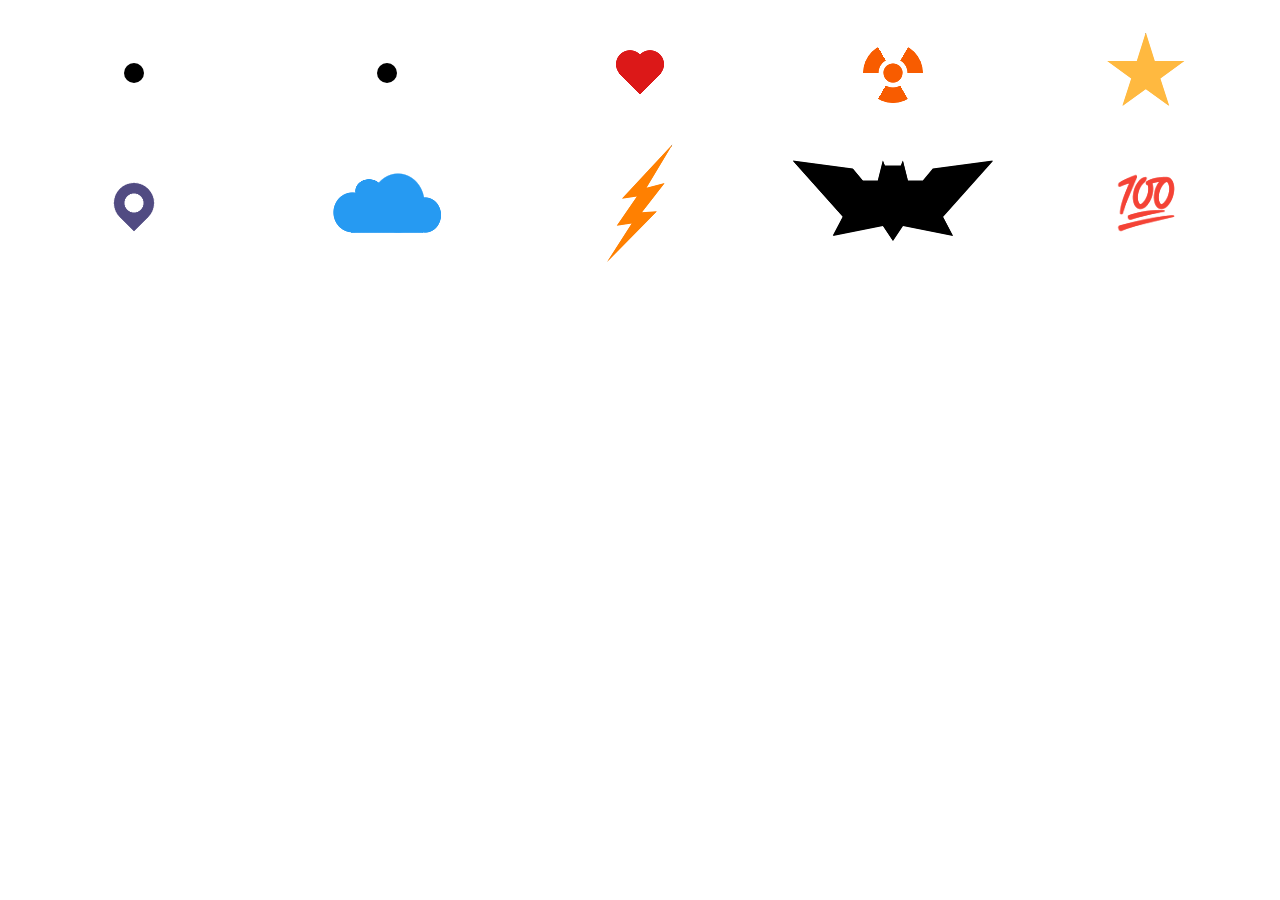
<file: 10 Different Pulse Effect/index.html>
<!DOCTYPE html>
<html lang="en" >
<head>
  <meta charset="UTF-8">
  <title>Pulsing Effect</title>
  <link rel="stylesheet" href="./style.css">

</head>
<body>
<div class="pulsing-1"></div>
<div class="pulsing-2"></div>
<div class="pulsing-3"></div>
<div class="pulsing-4"></div>
<div class="pulsing-5"></div>
<div class="pulsing-6"></div>
<div class="pulsing-7"></div>
<div class="pulsing-8"></div>
<div class="pulsing-9"></div>
<div class="pulsing-10" data-c="💯"></div>
</body>
</html>
</file>
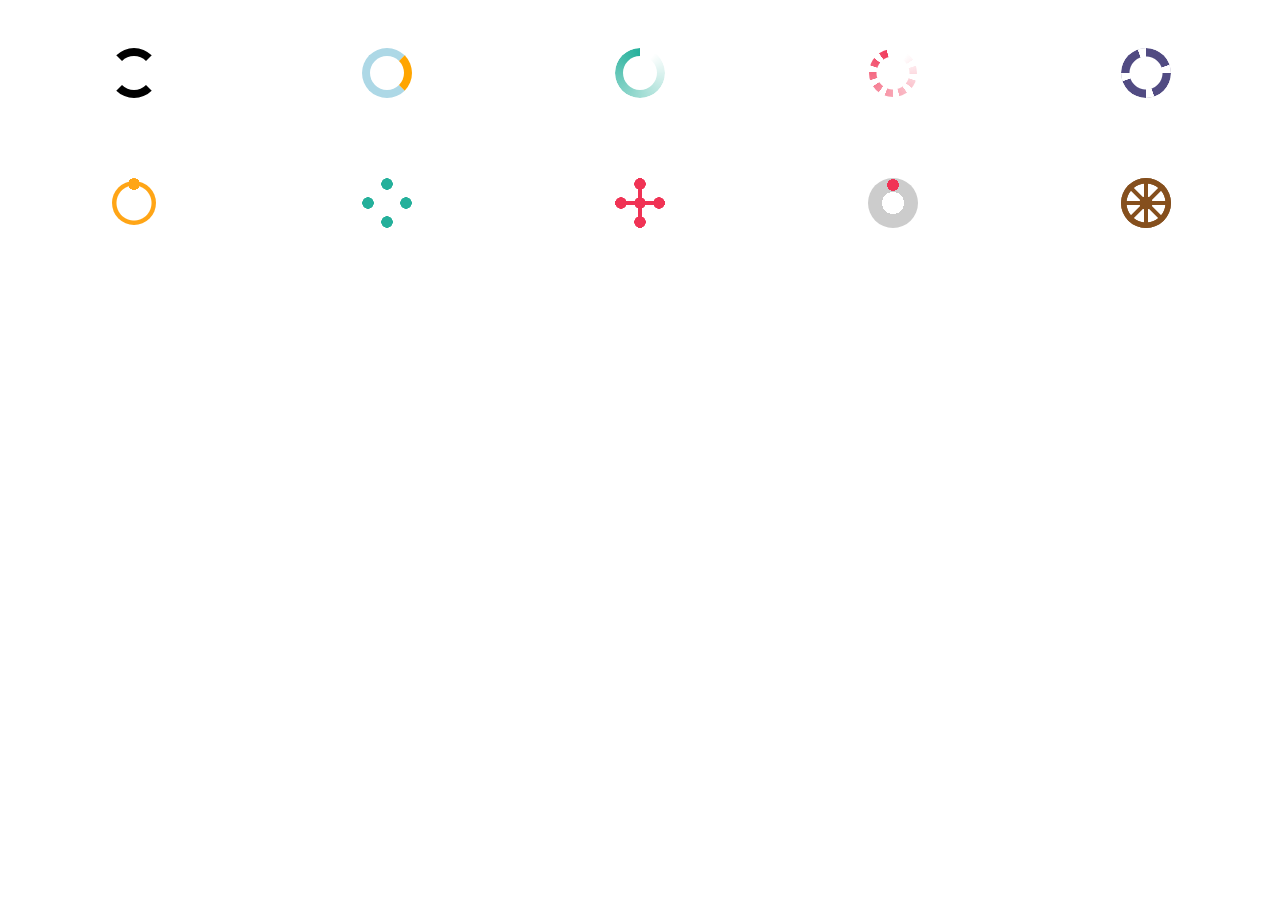
<file: 10 Different Spinner/index.html>
<!DOCTYPE html>
<html lang="en" >
<head>
  <meta charset="UTF-8">
  <title>The Spinner</title>
  <link rel="stylesheet" href="./style.css">

</head>
<body>
<div class="spinner-1"></div>
<div class="spinner-2"></div>
<div class="spinner-3"></div>
<div class="spinner-4"></div>
<div class="spinner-5"></div>
<div class="spinner-6"></div>
<div class="spinner-7"></div>
<div class="spinner-8"></div>
<div class="spinner-9"></div>
<div class="spinner-10"></div>  
</body>
</html>
</file>
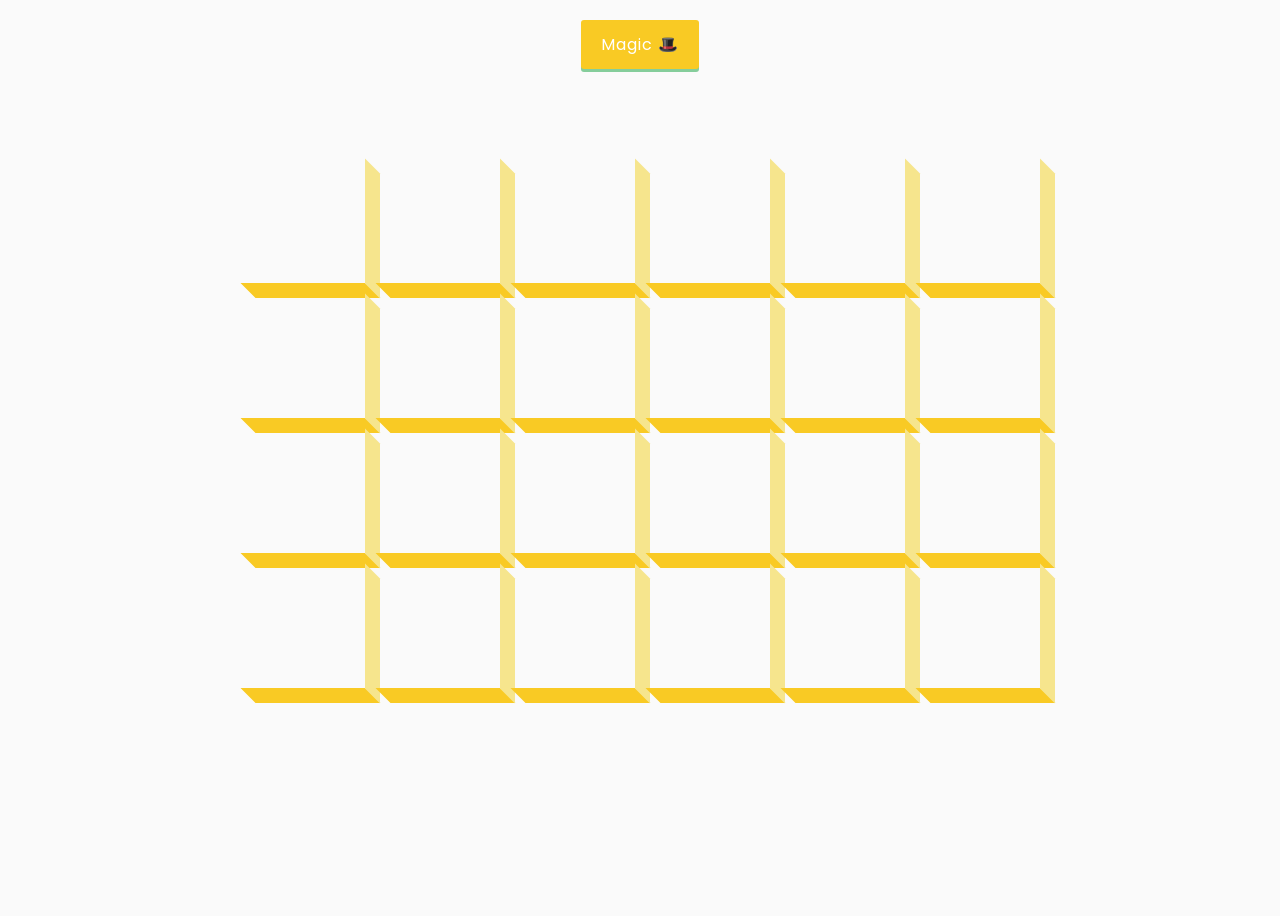
<file: 3d-boxes-background/index.html>
<!DOCTYPE html>
<html lang="en">
  <head>
    <meta charset="UTF-8" />
    <meta name="viewport" content="width=device-width, initial-scale=1.0" />
    <link
      rel="stylesheet"
      href="https://cdnjs.cloudflare.com/ajax/libs/font-awesome/5.14.0/css/all.min.css"
      integrity="sha512-1PKOgIY59xJ8Co8+NE6FZ+LOAZKjy+KY8iq0G4B3CyeY6wYHN3yt9PW0XpSriVlkMXe40PTKnXrLnZ9+fkDaog=="
      crossorigin="anonymous"
    />
    <link rel="stylesheet" href="style.css" />
    <title>3D Boxes Background</title>
  </head>
  <body>
    <button id="btn" class="magic">Magic 🎩</button>
    <div id="boxes" class="boxes big"></div>
    <script src="script.js"></script>
  </body>
</html>
</file>
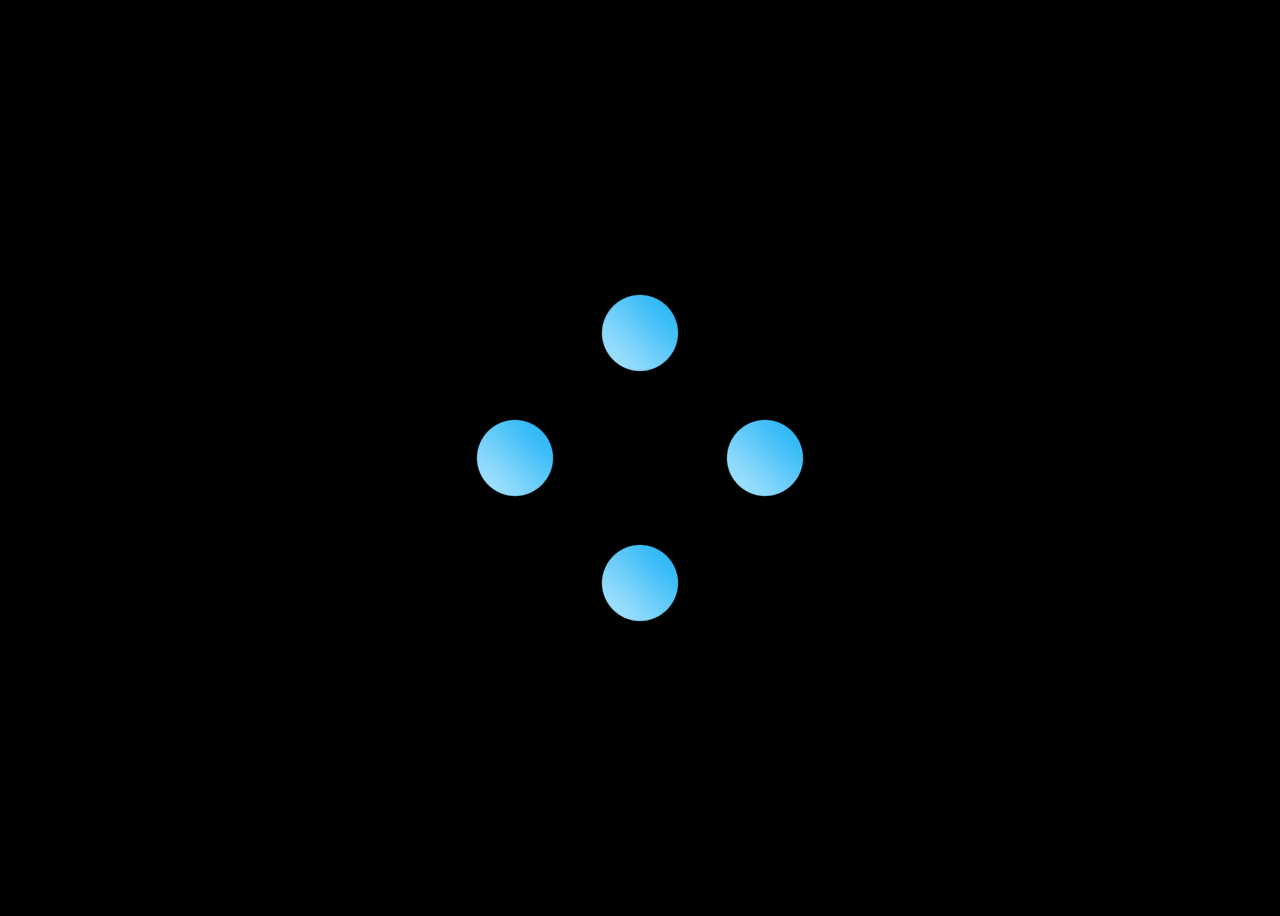
<file: 4 Dot Liquid Loader/index.html>
<!DOCTYPE html>
<html lang="en" >
<head>
  <meta charset="UTF-8">
  <title>Liquid Loading</title>
  <link rel="preconnect" href="https://fonts.gstatic.com">
<link href="https://fonts.googleapis.com/css2?family=Condiment&display=swap" rel="stylesheet"><link rel="stylesheet" href="./style.css">

</head>
<body>
<div class="container">
  <div class="liquid"></div>
  <div class="liquid"></div>
  <div class="liquid"></div>
  <div class="liquid"></div>
</div>
<svg>
  <filter id="gooey">
    <feGaussianBlur in="SourceGraphic" stdDeviation="10" />
    <feColorMatrix values="
        1 0 0 0 0
        0 1 0 0 0
        0 0 1 0 0
        0 0 0 20 -10
        " />
  </filter>
</svg>  
</body>
</html>
</file>
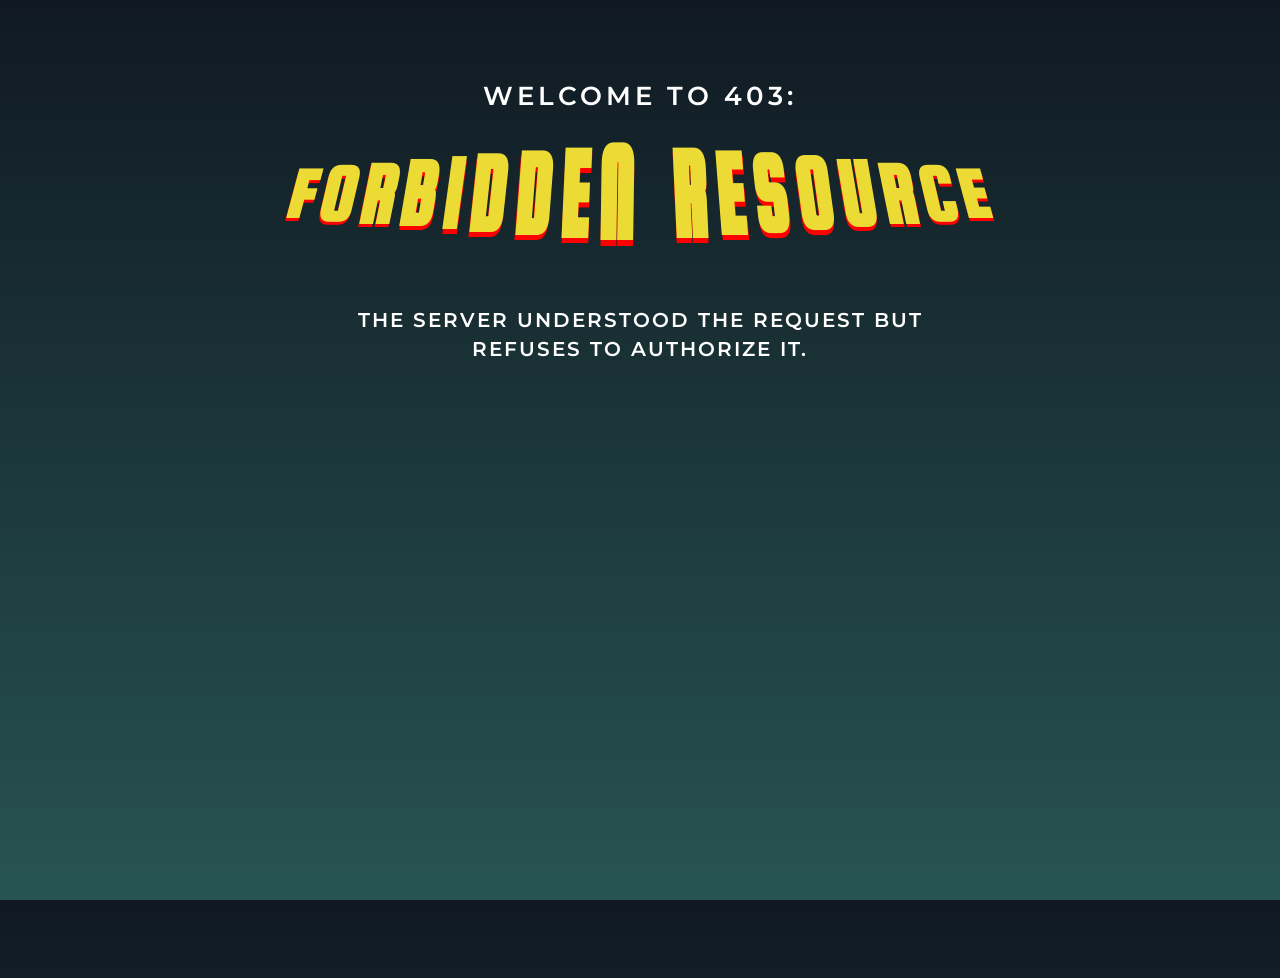
<file: 403 Landing Page/index.html>
<!DOCTYPE html>
<html lang="en" >
<head>
  <meta charset="UTF-8">
  <title>403 Forbidden Page</title>
  <link rel='stylesheet' href='https://fonts.googleapis.com/css?family=Squada+One'>
<link rel='stylesheet' href='https://fonts.googleapis.com/css?family=Montserrat:500,600'><link rel="stylesheet" href="./style.css">

</head>
<body>
<p>Welcome to 403:</p>
<h1>Forbidden resource</h1>
<p>The server understood the request but refuses to authorize it.</p>
  <script  src="./script.js"></script>

</body>
</html>
</file>
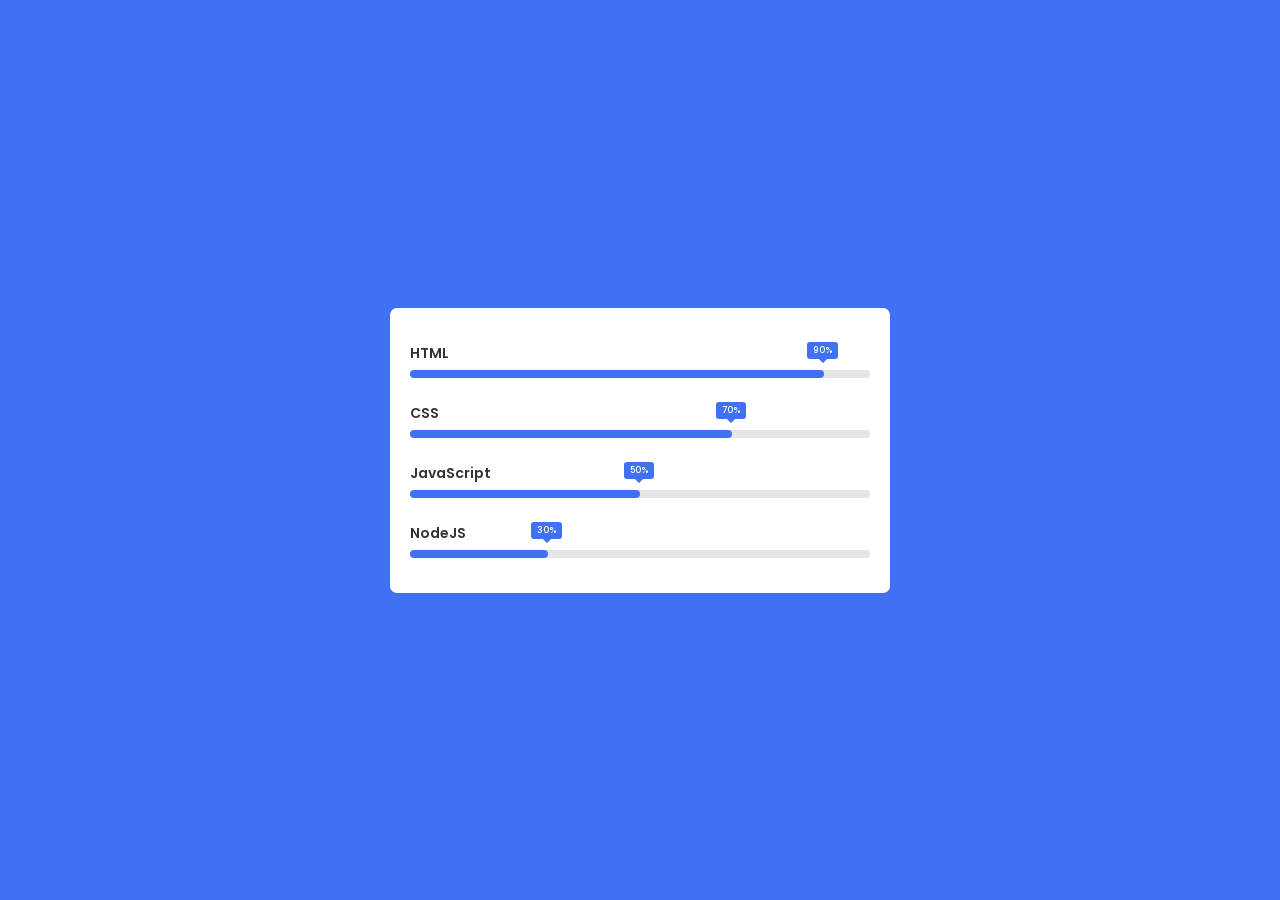
<file: Animated Skills Bar/index.html>
<!doctype html>
<html lang="en">
<head>
    <meta charset="UTF-8">
    <meta http-equiv="X-UA-Compatible" content="IE=edge">
    <meta name="viewport" content="width=device-width, initial-scale=1.0">
    
    <link rel="stylesheet" href="style.css">
    
    <title>Animated Skill Bar</title> 
</head>
<body>
    <div class="container">
        <div class="skill-box">
            <span class="title">HTML</span>

            <div class="skill-bar">
                <span class="skill-per html">
                    <span class="tooltip">90%</span>
                </span>
            </div>
        </div>

        <div class="skill-box">
            <span class="title">CSS</span>

            <div class="skill-bar">
                <span class="skill-per css">
                    <span class="tooltip">70%</span>
                </span>
            </div>
        </div>
        <div class="skill-box">
            <span class="title">JavaScript</span>

            <div class="skill-bar">
                <span class="skill-per javascript">
                    <span class="tooltip">50%</span>
                </span>
            </div>
        </div>
        <div class="skill-box">
            <span class="title">NodeJS</span>

            <div class="skill-bar">
                <span class="skill-per nodejs">
                    <span class="tooltip">30%</span>
                </span>
            </div>
        </div>
    </div>
    

</body></html>
</file>
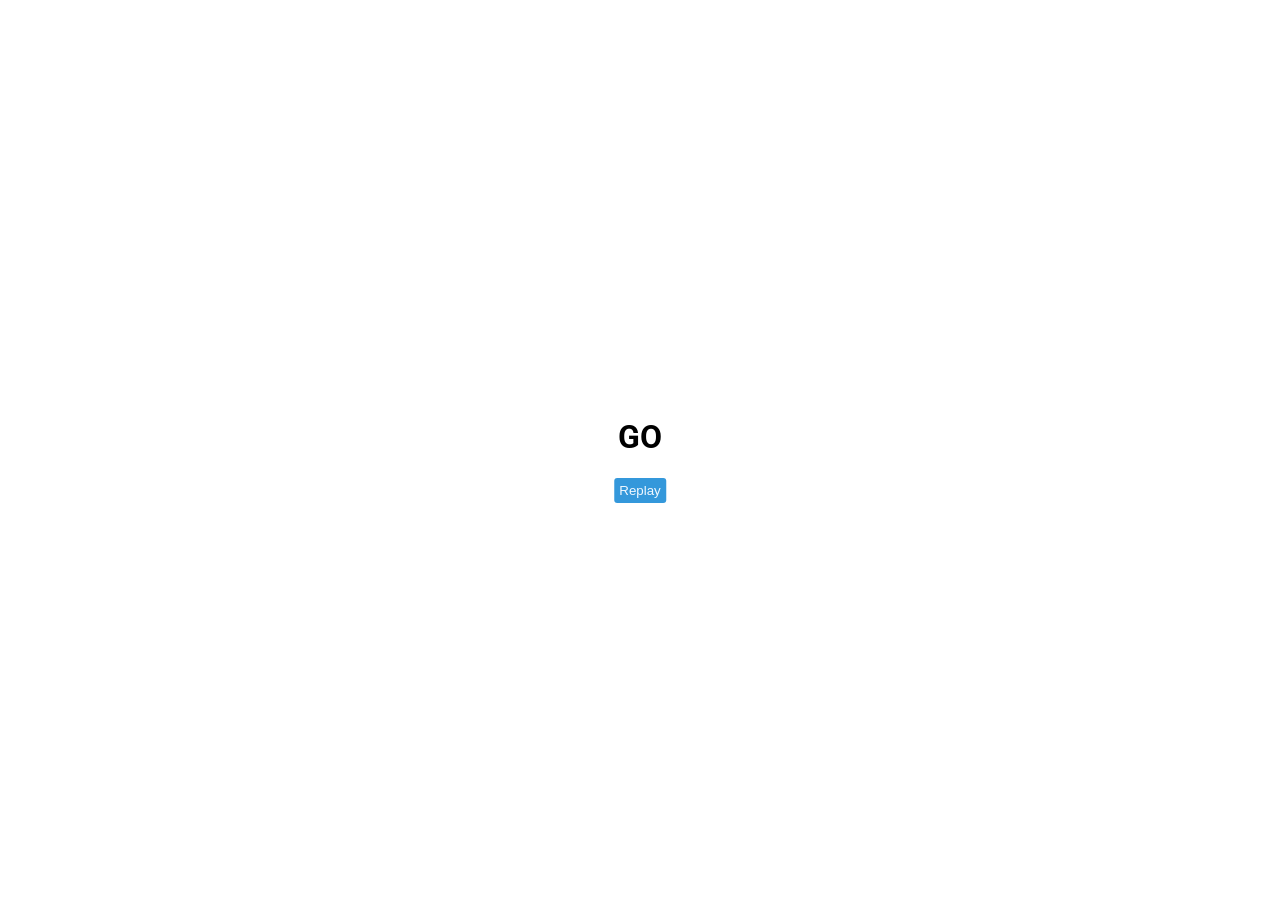
<file: animated-countdown/index.html>
<!DOCTYPE html>
<html lang="en">
  <head>
    <meta charset="UTF-8" />
    <meta name="viewport" content="width=device-width, initial-scale=1.0" />
    <link rel="stylesheet" href="style.css" />
    <title>Animated Countdown</title>
  </head>
  <body>
    <div class="counter">
      <div class="nums">
        <span class="in">3</span>
        <span>2</span>
        <span>1</span>
        <span>0</span>
      </div>
      <h4>Get Ready</h4>
    </div>

    <div class="final">
      <h1>GO</h1>
      <button id="replay">
        <span>Replay</span>
      </button>
    </div>
    <script src="script.js"></script>
  </body>
</html>
</file>
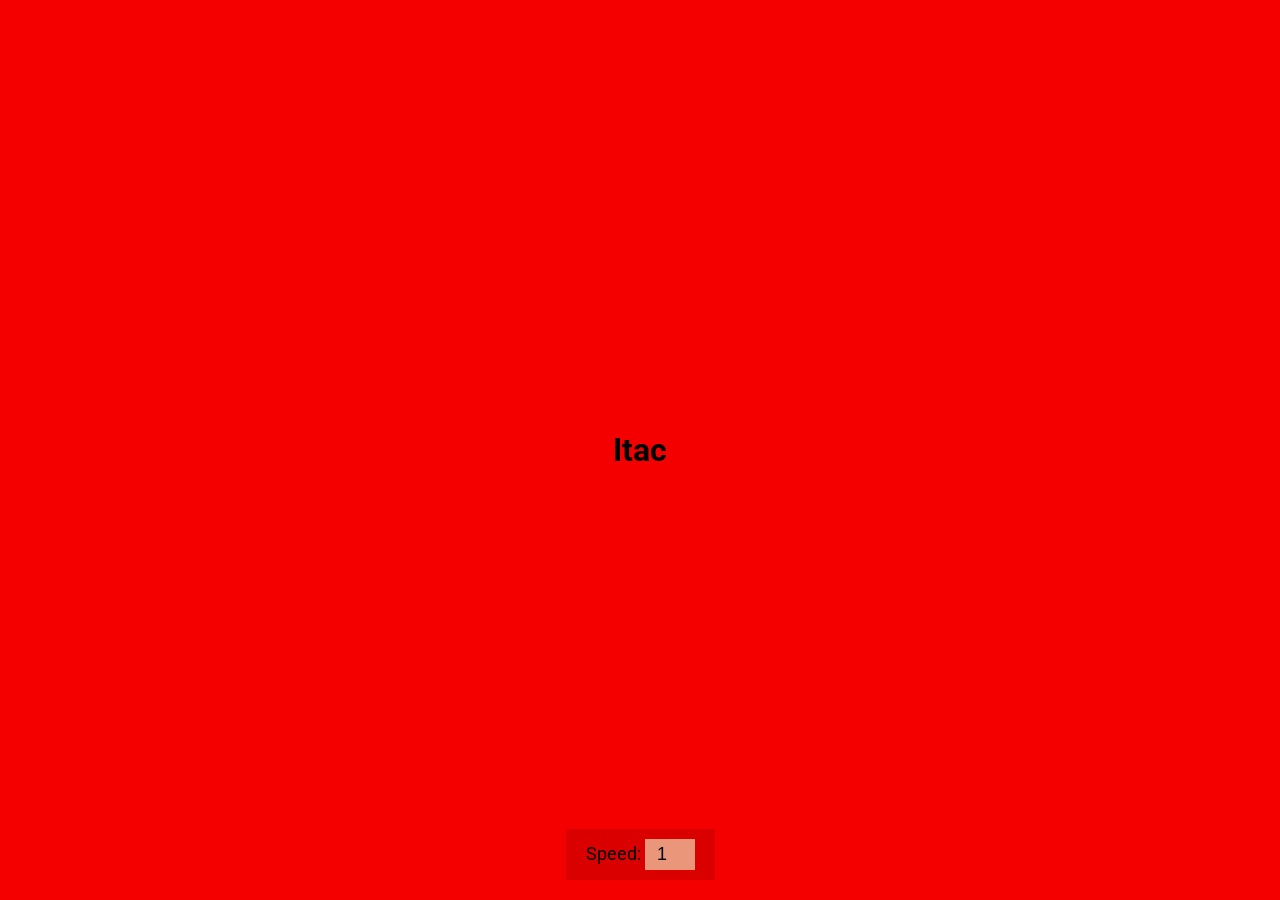
<file: auto-text-effect/index.html>
<!DOCTYPE html>
<html lang="en">
  <head>
    <meta charset="UTF-8" />
    <meta name="viewport" content="width=device-width, initial-scale=1.0" />
    <link rel="stylesheet" href="style.css" />
    <title>Auto Text Effect</title>
  </head>
  <body>
    <h1 id="text">Starting...</h1>

    <div>
      <label for="speed">Speed:</label>
      <input type="number" name="speed" id="speed" value="1" min="1" max="10" step="1">
    </div>

    <script src="script.js"></script>
  </body>
</html>
</file>
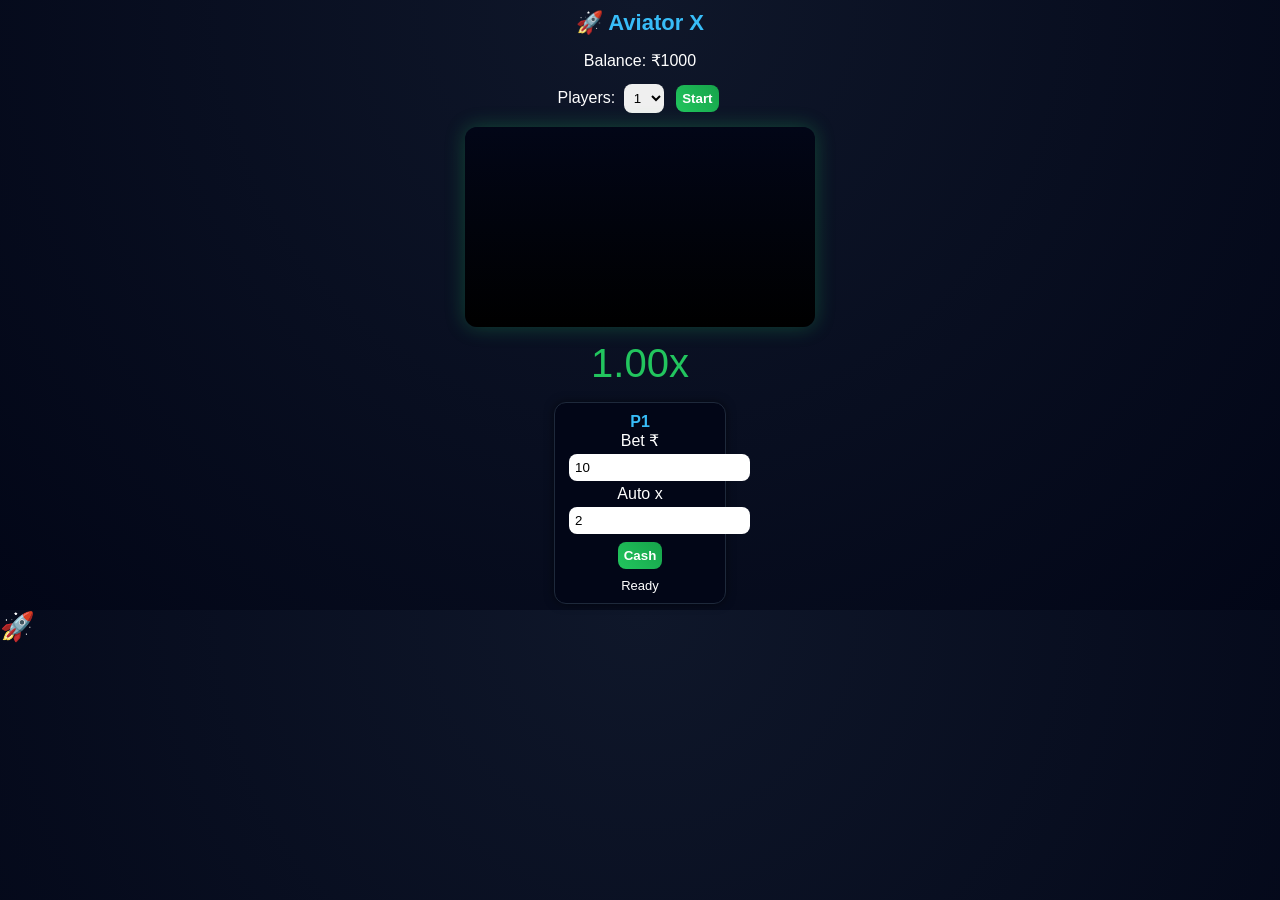
<file: Aviator/index.html>
<!DOCTYPE html>
<html lang="en">
<head>
<meta charset="UTF-8">
<meta name="viewport" content="width=device-width, initial-scale=1.0">
<title>Aviator X</title>

<style>
body {
  margin: 0;
  font-family: 'Segoe UI', sans-serif;
  background: radial-gradient(circle at top, #0f172a, #020617);
  color: white;
  text-align: center;
}

/* HEADER */
.header {
  padding: 10px;
  font-size: 22px;
  font-weight: bold;
  color: #38bdf8;
}

/* BALANCE */
#balance {
  margin: 5px;
  font-size: 16px;
}

/* MULTIPLIER */
#multiplier {
  font-size: 40px;
  color: #22c55e;
  margin: 10px 0;
}

/* CANVAS */
canvas {
  background: linear-gradient(#020617, #000);
  border-radius: 12px;
  box-shadow: 0 0 20px rgba(34,197,94,0.3);
}

/* CONTROLS */
.controls {
  margin: 10px;
}

select, button, input {
  border-radius: 8px;
  border: none;
  padding: 6px;
  margin: 4px;
}

button {
  background: linear-gradient(45deg, #22c55e, #16a34a);
  color: white;
  font-weight: bold;
  cursor: pointer;
  transition: 0.2s;
}

button:hover {
  transform: scale(1.05);
}

/* PLAYER CARDS */
.players {
  display: flex;
  flex-wrap: wrap;
  justify-content: center;
}

.player {
  background: #020617;
  border: 1px solid #1e293b;
  border-radius: 12px;
  padding: 10px;
  margin: 6px;
  width: 150px;
  box-shadow: 0 0 10px rgba(0,0,0,0.5);
}

.player b {
  color: #38bdf8;
}

.status {
  margin-top: 5px;
  font-size: 13px;
}

/* ROCKET */
.rocket {
  position: absolute;
  font-size: 28px;
  transition: transform 0.1s linear;
}

/* EXPLOSION */
.explosion {
  position: absolute;
  font-size: 30px;
  animation: explode 0.5s ease-out;
}

@keyframes explode {
  0% { transform: scale(0.5); opacity: 1; }
  100% { transform: scale(2); opacity: 0; }
}

@media(max-width:600px){
  .player { width: 45%; }
}
</style>
</head>

<body>

<div class="header">🚀 Aviator X</div>
<div id="balance">Balance: ₹1000</div>

<div class="controls">
  Players:
  <select id="playerCount" onchange="setupPlayers()">
    <option value="1">1</option>
    <option value="2">2</option>
    <option value="3">3</option>
    <option value="4">4</option>
  </select>

  <button onclick="startGame()">Start</button>
</div>

<canvas id="graph" width="350" height="200"></canvas>
<div id="multiplier">1.00x</div>

<div class="players" id="players"></div>

<div id="rocket" class="rocket">🚀</div>

<audio id="tick" src="https://assets.mixkit.co/sfx/preview/mixkit-fast-small-sweep-transition-166.wav"></audio>
<audio id="crashSound" src="https://assets.mixkit.co/sfx/preview/mixkit-explosion-impact-1684.wav"></audio>

<script>
let balance = 1000;
let players = [];
let multiplier = 1;
let crashPoint;
let running = false;

const canvas = document.getElementById("graph");
const ctx = canvas.getContext("2d");
const rocket = document.getElementById("rocket");

function setupPlayers(){
  const count = document.getElementById("playerCount").value;
  const container = document.getElementById("players");
  container.innerHTML = "";
  players = [];

  for(let i=0;i<count;i++){
    players.push({bet:10, auto:2, active:true, cashed:false});

    container.innerHTML += `
      <div class="player">
        <b>P${i+1}</b><br>
        Bet ₹<input id="bet${i}" value="10"><br>
        Auto x<input id="auto${i}" value="2"><br>
        <button onclick="cashOut(${i})">Cash</button>
        <div class="status" id="status${i}">Ready</div>
      </div>
    `;
  }
}

setupPlayers();

function startGame(){
  if(running) return;

  multiplier = 1;
  crashPoint = Math.random()*3+1;
  running = true;

  players.forEach((p,i)=>{
    p.bet = +document.getElementById("bet"+i).value;
    p.auto = +document.getElementById("auto"+i).value;
    p.active = true;
    p.cashed = false;

    if(balance >= p.bet){
      balance -= p.bet;
    } else {
      p.active = false;
    }

    document.getElementById("status"+i).innerText = "Flying...";
  });

  updateBalance();
  animate();
}

function animate(){
  ctx.clearRect(0,0,canvas.width,canvas.height);

  let interval = setInterval(()=>{
    multiplier += 0.02;
    document.getElementById("multiplier").innerText = multiplier.toFixed(2)+"x";
    document.getElementById("tick").play();

    drawGraph(multiplier);
    moveRocket(multiplier);

    players.forEach((p,i)=>{
      if(p.active && !p.cashed && multiplier >= p.auto){
        cashOut(i,true);
      }
    });

    if(multiplier >= crashPoint){
      clearInterval(interval);
      running = false;
      explodeRocket();
      document.getElementById("crashSound").play();

      players.forEach((p,i)=>{
        if(!p.cashed){
          document.getElementById("status"+i).innerText = "Lost";
        }
      });
    }

  },100);
}

function drawGraph(mult){
  ctx.beginPath();
  ctx.moveTo(0,200);

  for(let i=0;i<mult*20;i++){
    let y = 200 - Math.pow(i/20,1.5)*20;
    ctx.lineTo(i,y);
  }

  ctx.strokeStyle="#22c55e";
  ctx.lineWidth=2;
  ctx.stroke();
}

function moveRocket(mult){
  let x = mult * 40;
  let y = 200 - Math.pow(mult,1.5)*20;

  rocket.style.left = (canvas.offsetLeft + x) + "px";
  rocket.style.top = (canvas.offsetTop + y) + "px";
}

function explodeRocket(){
  rocket.style.display="none";

  let boom = document.createElement("div");
  boom.className = "explosion";
  boom.innerText = "💥";
  boom.style.left = rocket.style.left;
  boom.style.top = rocket.style.top;

  document.body.appendChild(boom);

  setTimeout(()=>boom.remove(),500);
}

function cashOut(i,auto=false){
  let p = players[i];
  if(!running || p.cashed || !p.active) return;

  p.cashed = true;
  let win = p.bet * multiplier;
  balance += win;

  document.getElementById("status"+i).innerText =
    (auto?"Auto ":"")+"Win ₹"+win.toFixed(0);

  updateBalance();
}

function updateBalance(){
  document.getElementById("balance").innerText =
    "Balance: ₹"+balance.toFixed(0);
}
</script>

</body>
</html>
</file>
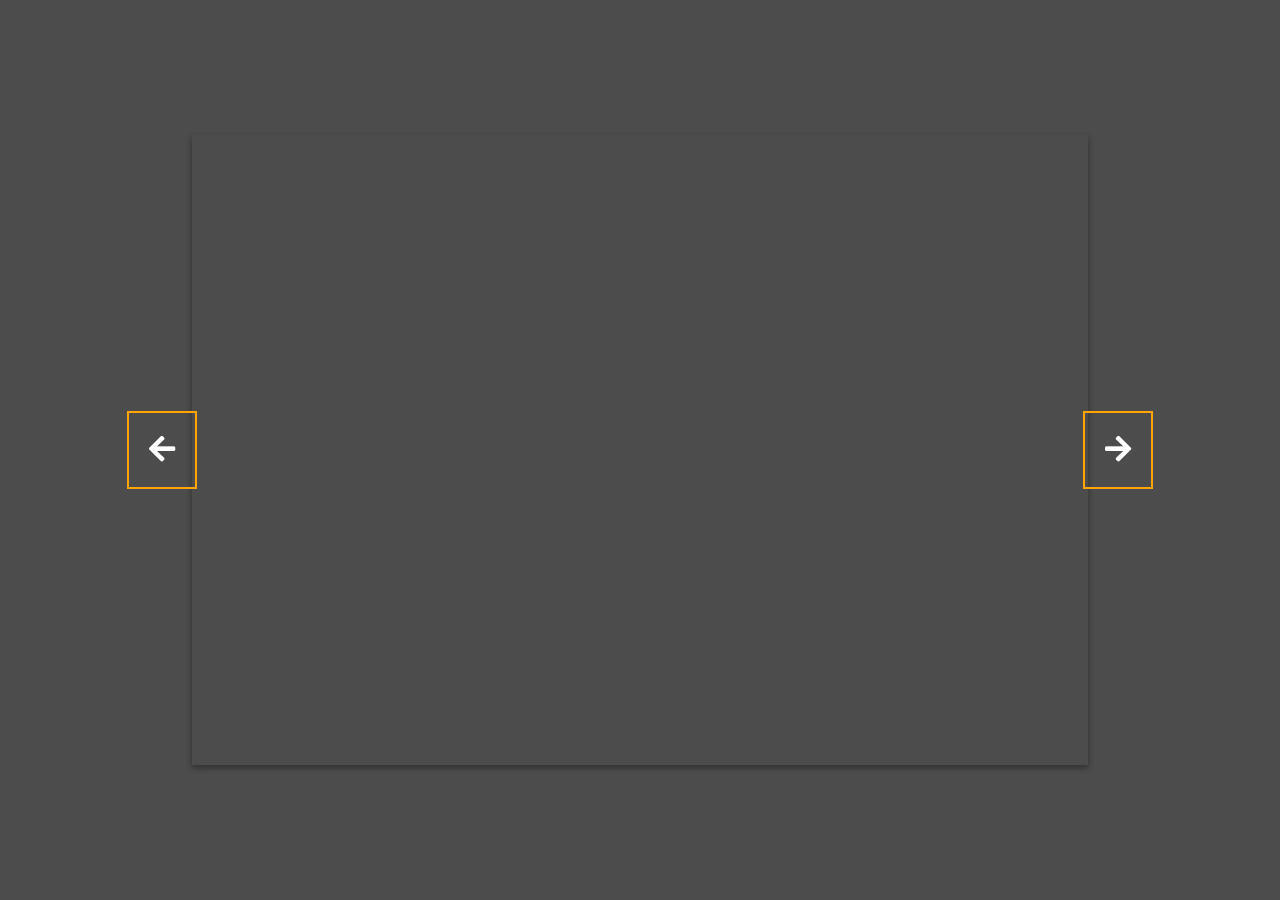
<file: background-slider/index.html>
<!DOCTYPE html>
<html lang="en">
  <head>
    <meta charset="UTF-8" />
    <meta name="viewport" content="width=device-width, initial-scale=1.0" />
    <link
      rel="stylesheet"
      href="https://cdnjs.cloudflare.com/ajax/libs/font-awesome/5.14.0/css/all.min.css"
      integrity="sha512-1PKOgIY59xJ8Co8+NE6FZ+LOAZKjy+KY8iq0G4B3CyeY6wYHN3yt9PW0XpSriVlkMXe40PTKnXrLnZ9+fkDaog=="
      crossorigin="anonymous"
    />
    <link rel="stylesheet" href="style.css" />
    <title>Background Slider</title>
  </head>
  <body>
    <div class="slider-container">
      <div
        class="slide active"
        style="
          background-image: url('https://images.unsplash.com/photo-1549880338-65ddcdfd017b?ixlib=rb-1.2.1&ixid=eyJhcHBfaWQiOjEyMDd9&auto=format&fit=crop&w=2100&q=80');
        "
      ></div>
      <div
        class="slide"
        style="
          background-image: url('https://images.unsplash.com/photo-1511593358241-7eea1f3c84e5?ixlib=rb-1.2.1&ixid=eyJhcHBfaWQiOjEyMDd9&auto=format&fit=crop&w=1934&q=80');
        "
      ></div>

      <div
        class="slide"
        style="
          background-image: url('https://images.unsplash.com/photo-1495467033336-2effd8753d51?ixlib=rb-1.2.1&ixid=eyJhcHBfaWQiOjEyMDd9&auto=format&fit=crop&w=2100&q=80');
        "
      ></div>

      <div
        class="slide"
        style="
          background-image: url('https://images.unsplash.com/photo-1522735338363-cc7313be0ae0?ixlib=rb-1.2.1&ixid=eyJhcHBfaWQiOjEyMDd9&auto=format&fit=crop&w=2689&q=80');
        "
      ></div>

      <div
        class="slide"
        style="
          background-image: url('https://images.unsplash.com/photo-1559087867-ce4c91325525?ixlib=rb-1.2.1&ixid=eyJhcHBfaWQiOjEyMDd9&auto=format&fit=crop&w=2100&q=80');
        "
      ></div>

      <button class="arrow left-arrow" id="left">
        <i class="fas fa-arrow-left"></i>
      </button>

      <button class="arrow right-arrow" id="right">
        <i class="fas fa-arrow-right"></i>
      </button>
    </div>
    <script src="script.js"></script>
  </body>
</html>
</file>
<file: 10 Different Pulse Effect/style.css>
.pulsing-1 {
  width:20px;
  height:20px;
  border-radius: 50%;
  background:#000;
  box-shadow: 0 0 0 0 #0004;
  animation:pl1 1s infinite;
}
@keyframes pl1 {
    100% {box-shadow: 0 0 0 30px #0000}
}

.pulsing-2 {
  width:20px;
  height:20px;
  border-radius: 50%;
  background:#000;
  box-shadow: 0 0 0 0 #0004;
  animation:pl2 1.5s infinite linear;
  position: relative;
}
.pulsing-2:before,
.pulsing-2:after {
  content:"";
  position: absolute;
  inset:0;
  border-radius: inherit;
  box-shadow: 0 0 0 0 #0004;
  animation: inherit;
  animation-delay: -0.5s;
}
.pulsing-2:after {
  animation-delay: -1s;
}
@keyframes pl2 {
    100% {box-shadow: 0 0 0 40px #0000}
}

.pulsing-3 {
  width:50px;
  height:50px;
  color:#dc1818;
  background:
   radial-gradient(circle at 60% 65%, currentColor 62%, #0000 65%) top left,
   radial-gradient(circle at 40% 65%, currentColor 62%, #0000 65%) top right,
   linear-gradient(to bottom left, currentColor 42%,#0000 43%) bottom left ,
   linear-gradient(to bottom right,currentColor 42%,#0000 43%) bottom right;
  background-size:50% 50%;
  background-repeat:no-repeat;
  position:relative;
}
.pulsing-3:after {
  content:"";
  position:absolute;
  inset:0;
  background:inherit;
  opacity:0.4;
  animation:pl3 1s infinite;
}
@keyframes pl3 {
  to {transform:scale(1.8);opacity:0}
}

.pulsing-4 {
  width:60px;
  height:60px;
  position:relative;
}
.pulsing-4:before,
.pulsing-4:after {
  content:"";
  position:absolute;
  border-radius: 50%;
  inset:0;
  background:
    radial-gradient(circle 10px,#f85c00 94%,#0000),
    repeating-conic-gradient(from -30deg,#0000 0 60deg,#f85c00 61deg 120deg);
  -webkit-mask:radial-gradient(circle 15px,#000 calc(100% - 6px),#0000 calc(100% - 5px) 94%,#000);
}

.pulsing-4:after {
  animation:pl4 1s infinite;
  transform: perspective(300px) translateZ(0px)
}

@keyframes pl4 {
  to {transform:perspective(300px) translateZ(150px);opacity:0}
}



.pulsing-5 {
  width:80px;
  height:80px;
  position:relative;
}
.pulsing-5:before,
.pulsing-5:after {
  content:"";
  position:absolute;
  inset:0;
  background:#ffb940;    
  box-shadow: 0 0 0 50px;
  clip-path: polygon(50% 0%, 61% 35%, 98% 35%, 68% 57%, 79% 91%, 50% 70%, 21% 91%, 32% 57%, 2% 35%, 39% 35%);
}

.pulsing-5:after {
  animation:pl5 1s infinite;
  transform:perspective(300px) translateZ(0px)
}

@keyframes pl5 {
  to {transform:perspective(300px) translateZ(150px);opacity:0}
}

.pulsing-6 {
  width:40px;
  height:40px;
  position:relative;
  transform:rotate(45deg);
}
.pulsing-6:before,
.pulsing-6:after {
  content:"";
  position:absolute;
  inset:0;
  border-radius: 50% 50% 0 50%;
  background:#514b82;
  -webkit-mask:radial-gradient(circle 10px at 50% 50%,#0000 94%,#000);
}

.pulsing-6:after {
  animation:pl6 1s infinite;
  transform: perspective(300px) translateZ(0px)
}

@keyframes pl6 {
  to {transform:perspective(300px) translateZ(150px);opacity:0}
}

.pulsing-7 {
  width: 108px;
  height: 60px;
  color:#269af2;
  --c:radial-gradient(farthest-side,currentColor 96%,#0000);
  background: 
    var(--c) 100% 100% /30% 60%,
    var(--c) 70%  0    /50% 100%,
    var(--c) 0    100% /36% 68%,
    var(--c) 27%  18%  /26% 40%,
    linear-gradient(currentColor 0 0) bottom/67% 58%;
  background-repeat: no-repeat;
  position: relative;
}

.pulsing-7:after {
  content:"";
  position:absolute;
  inset:0;
  background:inherit;
  opacity:0.4;
  animation:pl7 1s infinite;
}
@keyframes pl7 {
  to {transform:scale(1.8);opacity:0}
}

.pulsing-8 {
  width:65px;
  height:117px;
  position:relative;
}
.pulsing-8:before,
.pulsing-8:after {
  content:"";
  position:absolute;
  inset:0;
  background:#ff8001;    
  box-shadow: 0 0 0 50px;
  clip-path: polygon(100% 0, 23% 46%, 46% 44%, 15% 69%, 38% 67%, 0 100%, 76% 57%, 53% 58%, 88% 33%, 60% 37%);;
}

.pulsing-8:after {
  animation:pl8 1s infinite;
  transform:perspective(300px) translateZ(0px)
}

@keyframes pl8 {
  to {transform:perspective(300px) translateZ(180px);opacity:0}
}
.pulsing-9 {
  width:100px;
  height:45px;
  position:relative;
}
.pulsing-9:before,
.pulsing-9:after {
  content:"";
  position:absolute;
  inset:0;
  background:#000;    
  box-shadow: 0 0 0 50px;
  clip-path: polygon(-50px -20px,10% -12px,20% 0,calc(50% - 15px) 0,calc(50% - 10px) -20px,calc(50% - 8px) -15px,calc(50% + 8px) -15px,calc(50% + 10px) -20px,calc(50% + 15px) 0,80% 0,90% -12px,calc(100% + 50px) -20px,100% 80%,calc(100% + 10px) calc(100% + 10px),60% 100%,50% calc(100% + 15px),40% 100%,-10px calc(100% + 10px),0 80%);
}

.pulsing-9:after {
  animation:pl9 1s infinite;
  transform:perspective(300px) translateZ(0px)
}

@keyframes pl9 {
  to {transform:perspective(300px) translateZ(100px);opacity:0}
}

.pulsing-10 {
  display: grid;
  font-size: 50px;
}
.pulsing-10:before,
.pulsing-10:after {
  content:attr(data-c);
  grid-area: 1/1;
}

.pulsing-10:after {
  animation:pl10 1s infinite;
}

@keyframes pl10 {
  to {transform:scale(1.8);opacity:0}
}

/**/
body {
  display: grid;
  grid-template-columns: repeat(auto-fit,minmax(250px,1fr));
  grid-auto-rows: 130px;
  place-items:center;
}

* {
  box-sizing: border-box;
}
</file>
<file: 10 Different Spinner/style.css>
.spinner-1 {
  width: 50px;
  aspect-ratio: 1;
  border-radius: 50%;
  border: 8px solid;
  border-color: #000 #0000;
  animation: s1 1s infinite;
}
@keyframes s1 {to{transform: rotate(.5turn)}}

.spinner-2 {
  width: 50px;
  aspect-ratio: 1;
  border-radius: 50%;
  border: 8px solid lightblue;
  border-right-color: orange;
  animation: s2 1s infinite linear;
}
@keyframes s2 {to{transform: rotate(1turn)}}

.spinner-3 {
  width: 50px;
  padding: 8px;
  aspect-ratio: 1;
  border-radius: 50%;
  background: #25b09b;
  --_m: 
    conic-gradient(#0000 10%,#000),
    linear-gradient(#000 0 0) content-box;
  -webkit-mask: var(--_m);
          mask: var(--_m);
  -webkit-mask-composite: source-out;
          mask-composite: subtract;
  animation: s3 1s infinite linear;
}
@keyframes s3 {to{transform: rotate(1turn)}}

.spinner-4 {
  width: 50px;
  --b: 8px; /* the border thickness */
  aspect-ratio: 1;
  border-radius: 50%;
  padding: 1px;
  background: conic-gradient(#0000 10%,#f03355) content-box;
  -webkit-mask:
    repeating-conic-gradient(#0000 0deg,#000 1deg 20deg,#0000 21deg 36deg),
    radial-gradient(farthest-side,#0000 calc(100% - var(--b) - 1px),#000 calc(100% - var(--b)));
  -webkit-mask-composite: destination-in;
  mask-composite: intersect;
  animation:s4 1s infinite steps(10);
}
@keyframes s4 {to{transform: rotate(1turn)}}

.spinner-5 {
  width: 50px;
  --b: 8px; /* the border thickness */
  aspect-ratio: 1;
  border-radius: 50%;
  background: #514b82;
  -webkit-mask:
    repeating-conic-gradient(#0000 0deg,#000 1deg 70deg,#0000 71deg 90deg),
    radial-gradient(farthest-side,#0000 calc(100% - var(--b) - 1px),#000 calc(100% - var(--b)));
  -webkit-mask-composite: destination-in;
  mask-composite: intersect;
  animation: s5 1s infinite;
}
@keyframes s5 {to{transform: rotate(.5turn)}}

.spinner-6 {
  width: 50px;
  aspect-ratio: 1;
  border-radius: 50%;
  padding: 3px;
  background: 
    radial-gradient(farthest-side,#ffa516 95%,#0000) 50% 0/12px 12px no-repeat,
    radial-gradient(farthest-side,#0000 calc(100% - 5px),#ffa516 calc(100% - 4px)) content-box;
  animation: s6 2s infinite ;
}
@keyframes s6 {to{transform: rotate(1turn)}}

.spinner-7 {
  width: 50px;
  aspect-ratio: 1;
  --_c: radial-gradient(farthest-side,#25b09b 92%,#0000);
  background: 
    var(--_c) top,
    var(--_c) left,
    var(--_c) right,
    var(--_c) bottom;
  background-size: 12px 12px;
  background-repeat: no-repeat;
  animation: s7 1s infinite;
}
@keyframes s7 {to{transform: rotate(.5turn)}}

.spinner-8 {
  width: 50px;
  aspect-ratio: 1;
  color: #f03355;
  --_c: no-repeat radial-gradient(farthest-side,currentColor 92%,#0000);
  background: 
    var(--_c) 50% 0   /12px 12px,
    var(--_c) 50% 100%/12px 12px,
    var(--_c) 100% 50%/12px 12px,
    var(--_c) 0    50%/12px 12px,
    var(--_c) 50%  50%/12px 12px,
    conic-gradient(from 90deg at 4px 4px,#0000 90deg,currentColor 0)
    -4px -4px/calc(50% + 2px) calc(50% + 2px);
  animation: s8 1s infinite linear;
}
@keyframes s8 {to{transform: rotate(.5turn)}}

.spinner-9 {
  width: 50px;
  aspect-ratio: 1;
  border-radius: 50%;
  background: 
    radial-gradient(farthest-side,#f03355 95%,#0000) 50% 1px/12px 12px no-repeat,
    radial-gradient(farthest-side,#0000 calc(100% - 14px),#ccc 0);
  animation: s9 2s infinite linear;
}
@keyframes s9 {to{transform: rotate(1turn)}}

.spinner-10 {
  width: 50px;
  aspect-ratio: 1;
  color: #854f1d;
  border-radius: 50%;
  display: grid;
  background: 
    conic-gradient(from 90deg at 4px 4px,#0000 90deg,currentColor 0)
    -4px -4px/calc(50% + 2px) calc(50% + 2px),
    radial-gradient(farthest-side,currentColor 6px,#0000 7px calc(100% - 6px),currentColor calc(100% - 5px)) no-repeat;
  animation: s10 2s infinite linear;
  position: relative;
}
.spinner-10:before {
  content: "";
  border-radius: inherit;
  background: inherit;
  transform: rotate(45deg);
}
@keyframes s10 {to{transform: rotate(.5turn)}}

/**/
body {
  display: grid;
  grid-template-columns: repeat(auto-fit,minmax(250px,1fr));
  grid-auto-rows: 130px;
  place-items:center;
}

* {
  box-sizing: border-box;
}
</file>
<file: 3d-boxes-background/style.css>
@import url('https://fonts.googleapis.com/css2?family=Roboto:wght@400;700&display=swap');
@import url('https://fonts.googleapis.com/css2?family=Poppins&display=swap');

* {
  box-sizing: border-box;
}

body {
  background-color: #fafafa;
  font-family: 'Roboto', sans-serif;
  display: flex;
  flex-direction: column;
  align-items: center;
  justify-content: center;
  height: 100vh;
  overflow: hidden;
}

.magic {
  background-color: #f9ca24;
  color: #fff;
  font-family: 'Poppins', sans-serif;
  border: 0;
  border-radius: 3px;
  font-size: 16px;
  padding: 12px 20px;
  cursor: pointer;
  position: fixed;
  top: 20px;
  letter-spacing: 1px;
  box-shadow: 0 3px rgba(16, 159, 61, 0.5);
  z-index: 100;
}

.magic:focus {
  outline: none;
}

.magic:active {
  box-shadow: none;
  transform: translateY(2px);
}

.boxes {
  display: grid;
  grid-template-columns: repeat(6, 125px);  /* 6 columns */
  grid-template-rows: repeat(4, 125px);    /* 4 rows */
  gap: 10px;                               /* Space between boxes */
  justify-content: center;
  align-items: center;
  width: 800px;
  height: 500px;
  position: relative;
  transition: 0.4s ease;
}

.boxes.big {
  width: 900px;
  height: 600px;
}

.boxes.big .box {
  transform: rotateZ(360deg);
}

.box {
  background-image: url('https://media1.tenor.com/m/j5YdKzezcnoAAAAd/anime.gif');
  background-repeat: no-repeat;
  background-size: 750px 500px;
  position: relative;
  height: 125px;
  width: 125px;
  transition: 0.4s ease;
  border-radius: 8px; /* Optional: Adds a rounded border */
}

.box::after {
  content: '';
  background-color: #f6e58d;
  position: absolute;
  top: 8px;
  right: -15px;
  height: 100%;
  width: 15px;
  transform: skewY(45deg);
}

.box::before {
  content: '';
  background-color: #f9ca24;
  position: absolute;
  bottom: -15px;
  left: 8px;
  height: 15px;
  width: 100%;
  transform: skewX(45deg);
}

/* On Hover - Optional */
.box:hover {
  transform: scale(1.1);
}
</file>
<file: 4 Dot Liquid Loader/style.css>
body {
  background: #000;
  display: flex;
  justify-content: center;
  align-items: center;
  min-height: 100vh;
  overflow: hidden;
}
.container {
  position: relative;
  width: 250px;
  height: 250px;
  animation: rotate 4s ease-out infinite;
  filter: url("#gooey");
}
@keyframes rotate {
  0% {
    transform: rotate(360deg);
  }
  50% {
    transform: rotate(360deg);
  }
  100% {
    transform: rotate(0deg);
  }
}
.container .liquid {
  position: absolute;
  top: 50%;
  left: 50%;
  transform: translate(-50%, -50%);
  background: linear-gradient(45deg, #c7eeff, #03a9f4);
  width: 80px;
  height: 80px;
  border-radius: 50%;
  --ani_dur: 4s;
}
.container .liquid:nth-child(1) {
  top: 0;
  animation: animate1 var(--ani_dur) linear infinite;
}
.container .liquid:nth-child(2) {
  left: 0;
  animation: animate2 var(--ani_dur) linear infinite;
}
.container .liquid:nth-child(3) {
  left: 100%;
  animation: animate3 var(--ani_dur) linear infinite;
}
.container .liquid:nth-child(4) {
  top: 100%;
  animation: animate4 var(--ani_dur) linear infinite;
}
@keyframes animate1 {
  0% {
    top: 0;
  }
  50% {
    top: 100%;
  }
  100% {
    top: 100%;
  }
}
@keyframes animate2 {
  0% {
    left: 0;
  }
  50% {
    left: 100%;
  }
  100% {
    left: 100%;
  }
}
@keyframes animate3 {
  0% {
    left: 100%;
  }
  50% {
    left: 0;
  }
  100% {
    left: 0;
  }
}
@keyframes animate4 {
  0% {
    top: 100%;
  }
  50% {
    top: 0;
  }
  100% {
    top: 0;
  }
}
svg {
  width: 0;
  height: 0;
}
</file>
<file: 403 Landing Page/style.css>
html,
body {
  height: 100%;
  width: 100%;
  margin: 0;
}
body {
  background-color: #2c5a57;
  background-image: linear-gradient(#101922, #275451);
  background-size: 100%;
  text-align: center;
  line-height: 1.45;
}

p {
  text-transform: uppercase;
  font-family: 'Montserrat', sans-serif;
  font-weight: 600;
  font-size: 26px;
  letter-spacing: 4px;
  color: white;
  margin: 3em 0 1em;
  opacity: 0;
  animation: fadedown .5s ease-in-out;
  animation-delay: 1s;
  animation-fill-mode: forwards;
}

h1 {
  color: #ecdb35;
  font-family: 'squada one';
  text-transform: uppercase;
  font-size: 72px;
  text-shadow: 0 3px red;
  margin: 0;
  transform: scale(0);
  animation: zoomin 1s ease-in-out;
  animation-delay: 2s;
  animation-fill-mode: forwards;
}

h1 span {
  display: inline-block;
}

h1 + p {
  font-size: 20px;
  letter-spacing: 2px;
  max-width: 50%;
  margin-left: auto;
  margin-right: auto;
  animation-delay: 3.5s;
}

@keyframes zoomin {
  0% {
    transform: scale(0);
  }
  90% {
    transform: scale(1.1);
  }
  95% {
    transform: scale(1.07);
  }
  100% {
    transform: scale(1);
  }
}

@keyframes fadedown {
  0% {
    opacity: 0;
    transform: translate3d(0,-10px,0);
  }
  90% {
    transform: translate3d(0,1px,0);
  }
  100% {
    opacity: 1;
    transform: translate3d(0,0,0);
  }
}
</file>
<file: Animated Skills Bar/style.css>
/* ===== Google Font Import - Poppins ===== */
@import url('https://fonts.googleapis.com/css2?family=Poppins:wght@200;300;400;500;600&display=swap');
*{
    margin: 0;
    padding: 0;
    box-sizing: border-box;
    font-family: 'Poppins', sans-serif;
}
body{
    height: 100vh;
    display: flex;
    background: #4070f4;
    align-items: center;
    justify-content: center;
}
.container{
    position: relative;
    max-width: 500px;
    width: 100%;
    background: #fff;
    margin: 0 15px;
    padding: 10px 20px;
    border-radius: 7px;
}
.container .skill-box{
    width: 100%;
    margin: 25px 0;
}
.skill-box .title{
    display: block;
    font-size: 14px;
    font-weight: 600;
    color: #333;
}
.skill-box .skill-bar{
    height: 8px;
    width: 100%;
    border-radius: 6px;
    margin-top: 6px;
    background: rgba(0,0,0,0.1);
}
.skill-bar .skill-per{
    position: relative;
    display: block;
    height: 100%;
    width: 90%;
    border-radius: 6px;
    background: #4070f4;
    animation: progress 0.4s ease-in-out forwards;
    opacity: 0;
}
.skill-per.css{
    width: 70%;
    animation-delay: 0.1s;
}
.skill-per.javascript{
    width: 50%;
    animation-delay: 0.2s;
}
.skill-per.nodejs{
    width: 30%;
    animation-delay: 0.3s;
}
@keyframes progress {
    0%{
        width: 0;
        opacity: 1;
    }
    100%{
        opacity: 1;
    }
}
.skill-per .tooltip{
    position: absolute;
    right: -14px;
    top: -28px;
    font-size: 9px;
    font-weight: 500;
    color: #fff;
    padding: 2px 6px;
    border-radius: 3px;
    background: #4070f4;
    z-index: 1;
}
.tooltip::before{
    content: '';
    position: absolute;
    left: 50%;
    bottom: -2px;
    height: 10px;
    width: 10px;
    z-index: -1;
    background-color: #4070f4;
    transform: translateX(-50%) rotate(45deg);

}
</file>
<file: animated-countdown/style.css>
@import url('https://fonts.googleapis.com/css2?family=Roboto:wght@400;700&display=swap');

* {
  box-sizing: border-box;
}

body {
  font-family: 'Roboto', sans-serif;
  margin: 0;
  height: 100vh;
  overflow: hidden;
}

h4 {
  font-size: 20px;
  margin: 5px;
  text-transform: uppercase;
}

.counter {
  position: fixed;
  top: 50%;
  left: 50%;
  transform: translate(-50%, -50%);
  text-align: center;
}

.counter.hide {
  transform: translate(-50%, -50%) scale(0);
  animation: hide 0.2s ease-out;
}

@keyframes hide {
  0% {
    transform: translate(-50%, -50%) scale(1);
  }

  100% {
    transform: translate(-50%, -50%) scale(0);
  }
}

.final {
  position: fixed;
  top: 50%;
  left: 50%;
  transform: translate(-50%, -50%) scale(0);
  text-align: center;
}

.final.show {
  transform: translate(-50%, -50%) scale(1);
  animation: show 0.2s ease-out;
}

@keyframes show {
  0% {
    transform: translate(-50%, -50%) scale(0);
  }

  30% {
    transform: translate(-50%, -50%) scale(1.4);
  }

  100% {
    transform: translate(-50%, -50%) scale(1);
  }
}

.nums {
  color: #3498db;
  font-size: 50px;
  position: relative;
  overflow: hidden;
  width: 250px;
  height: 50px;
}

.nums span {
  position: absolute;
  top: 50%;
  left: 50%;
  transform: translate(-50%, -50%) rotate(120deg);
  transform-origin: bottom center;
}

.nums span.in {
  transform: translate(-50%, -50%) rotate(0deg);
  animation: goIn 0.5s ease-in-out;
}

.nums span.out {
  animation: goOut 0.5s ease-in-out;
}

@keyframes goIn {
  0% {
    transform: translate(-50%, -50%) rotate(120deg);
  }

  30% {
    transform: translate(-50%, -50%) rotate(-20deg);
  }

  60% {
    transform: translate(-50%, -50%) rotate(10deg);
  }

  100% {
    transform: translate(-50%, -50%) rotate(0deg);
  }
}

@keyframes goOut {
  0% {
    transform: translate(-50%, -50%) rotate(0deg);
  }

  60% {
    transform: translate(-50%, -50%) rotate(20deg);
  }

  100% {
    transform: translate(-50%, -50%) rotate(-120deg);
  }
}

#replay{
  background-color: #3498db;
  border-radius: 3px;
  border: none;
  color: aliceblue;
  padding: 5px;
  text-align: center;
  display: inline-block;
  cursor: pointer;
  transition: all 0.3s;
}

#replay span{
  cursor: pointer;
  display: inline-block;
  position: relative;
  transition: 0.3s;
}

#replay span:after{
  content: '\00bb';
  position: absolute;
  opacity: 0;
  top: 0;
  right: -20px;
  transition: 0.5s;
}

#replay:hover span{
  padding-right: 25px;
}

#replay:hover span:after{
  opacity: 1;
  right: 0;
}
</file>
<file: auto-text-effect/style.css>
@import url('https://fonts.googleapis.com/css2?family=Roboto:wght@400;700&display=swap');

* {
  box-sizing: border-box;
}

body {
  background-color: rgb(244, 0, 0);
  font-family: 'Roboto', sans-serif;
  display: flex;
  flex-direction: column;
  align-items: center;
  justify-content: center;
  height: 100vh;
  overflow: hidden;
  margin: 0;
}

div {
  position: absolute;
  bottom: 20px;
  background: rgba(0, 0, 0, 0.1);
  padding: 10px 20px;
  font-size: 18px;
}

input {
  width: 50px;
  padding: 5px;
  font-size: 18px;
  background-color: darksalmon;
  border: none;
  text-align: center;
}

input:focus {
  outline: none;
}
</file>
<file: background-slider/style.css>
@import url('https://fonts.googleapis.com/css2?family=Roboto:wght@400;700&display=swap');

* {
  box-sizing: border-box;
}

body {
  font-family: 'Roboto', sans-serif;
  display: flex;
  flex-direction: column;
  align-items: center;
  justify-content: center;
  height: 100vh;
  overflow: hidden;
  margin: 0;
  background-position: center center;
  background-size: cover;
  transition: 0.4s;
}

body::before {
  content: '';
  position: absolute;
  top: 0;
  left: 0;
  width: 100%;
  height: 100vh;
  background-color: rgba(0, 0, 0, 0.7);
  z-index: -1;
}

.slider-container {
  box-shadow: 0 3px 6px rgba(0, 0, 0, 0.16), 0 3px 6px rgba(0, 0, 0, 0.23);
  height: 70vh;
  width: 70vw;
  position: relative;
  overflow: hidden;
}

.slide {
  opacity: 0;
  height: 100vh;
  width: 100vw;
  background-position: center center;
  background-size: cover;
  position: absolute;
  top: -15vh;
  left: -15vw;
  transition: 0.4s ease;
  z-index: 1;
}

.slide.active {
  opacity: 1;
}

.arrow {
  position: fixed;
  background-color: transparent;
  color: #fff;
  padding: 20px;
  font-size: 30px;
  border: 2px solid orange;
  top: 50%;
  transform: translateY(-50%);
  cursor: pointer;
}

.arrow:focus {
  outline: 0;
}

.left-arrow {
  left: calc(15vw - 65px);
}

.right-arrow {
  right: calc(15vw - 65px);
}
</file>
